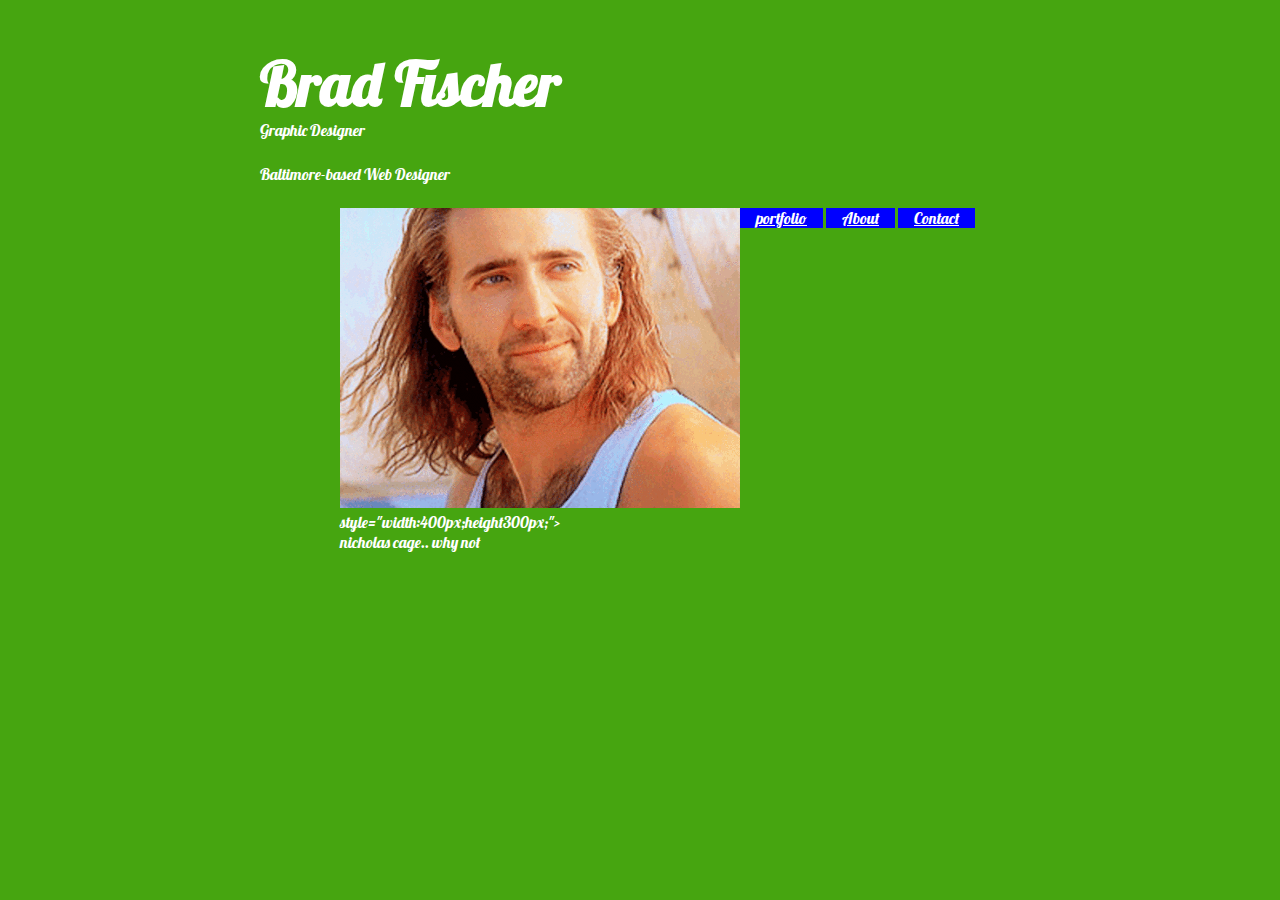
<file: index.html>
<!DOCTYPE html>
<html>
  <head>
    <title>Brad's Design for WWW Website</title>
    <link href='https://fonts.googleapis.com/css?family=Lobster' rel='stylesheet' type='text/css'>
    <link href="styles/site.css" rel="stylesheet">
  </head>

  <body>
    <div class="site-header">
      <h1 class="logo">Brad Fischer</h1>
      <p> Graphic Designer</p>
        <p>Baltimore-based Web Designer</p>
      <ul class="site-nav nav">

    <ul class=" site-nav nav">
      <li>
        <a href="portfolio/index.html">portfolio</a>
      </li>
      <li>
      <a href="about/index.html">About</a>
    </li>
    <li>
      <a href="contact/index.html">Contact</a>
  </li>

<div class="photo-header">
 <img src="../images/cage.gif" alt="Nicholas Cage winking"> style="width:400px;height300px;">
    <p> nicholas cage.. why not</p>

        </div>
      </body>
    </html>
</file>
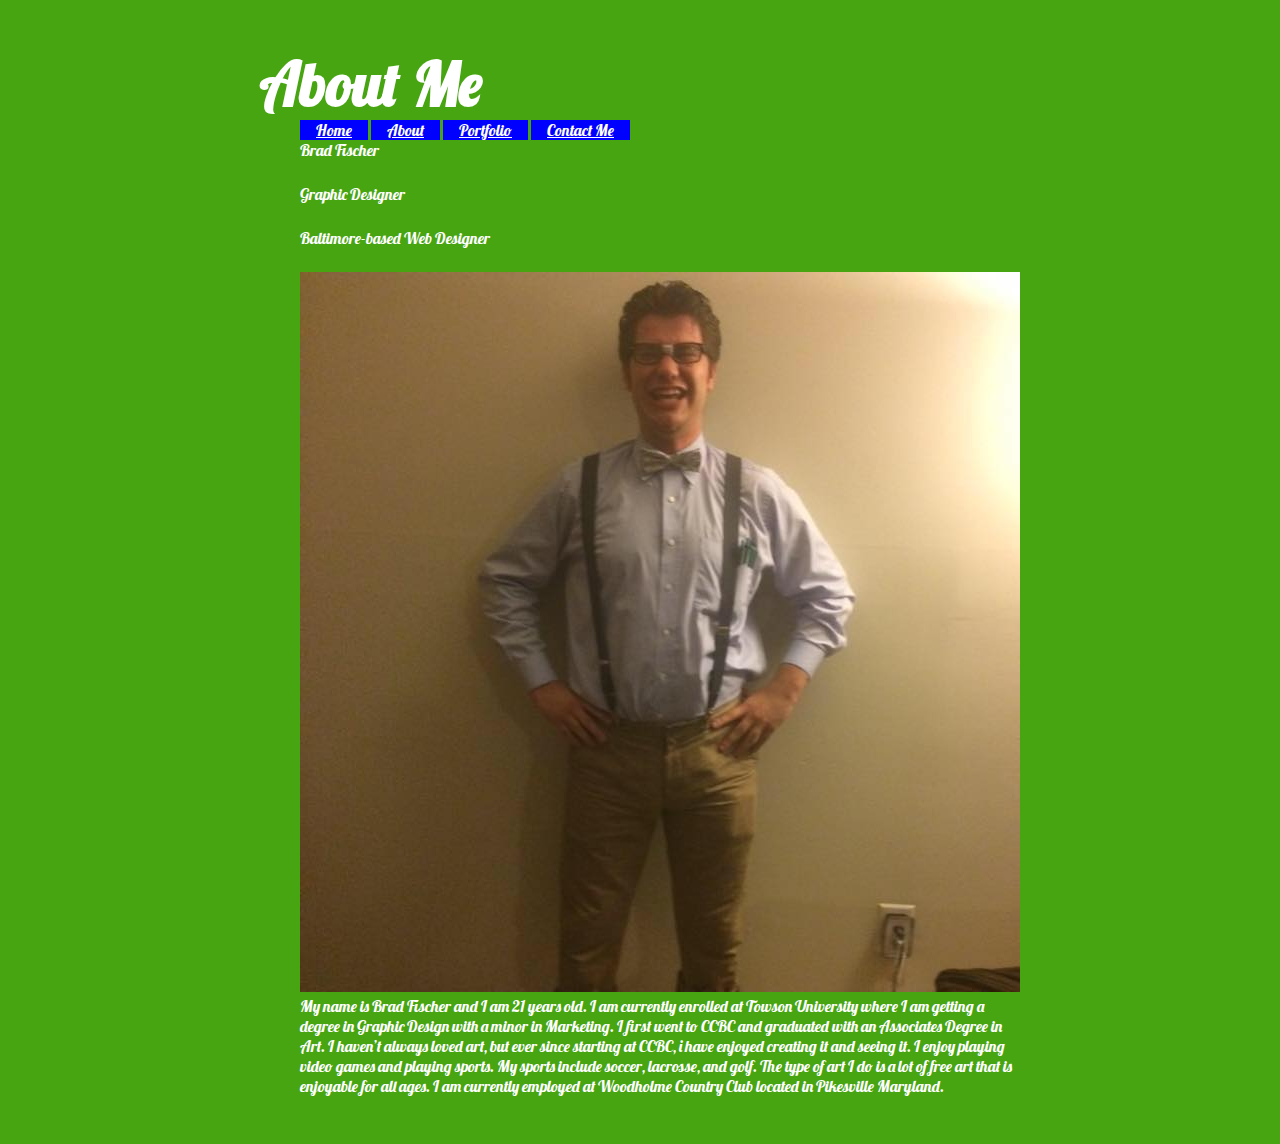
<file: about/index.html>
<!DOCTYPE html>
<html>
  <head>
    <title>Brad's Design for WWW Website</title>
    <link href='https://fonts.googleapis.com/css?family=Lobster' rel='stylesheet' type='text/css'>
<link href="../styles/site.css" rel="stylesheet">
  </head>

  <body>
    <h1>About Me</h1>
    <ul class=" site-nav nav">
      <li>
        <a href="../index.html">Home</a>
      </li>
      <li>
      <a href="../about/index.html">About</a>
    </li>
    <li>
        <a href="../portfolio/index.html">Portfolio</a>
    </li>
    <li>
    <a href="../contact/index.html">Contact Me</a>
  </li>

    <p>Brad Fischer</p>
    <p>Graphic Designer</p>
    <p> Baltimore-based Web Designer</p>

    <img src="../images/nerd.jpg" alt="Me">

    <p> My name is Brad Fischer and I am 21 years old.
    I am currently enrolled at Towson University
    where I am getting a degree in Graphic Design
    with a minor in Marketing. I first went to CCBC
    and graduated with an Associates Degree in Art.
    I haven’t always loved art, but ever since starting
    at CCBC, i have enjoyed creating it and seeing it.
    I enjoy playing video games and playing sports.
    My sports include soccer, lacrosse, and golf.
    The type of art I do is a lot of free art that is
    enjoyable for all ages. I am currently employed
    at Woodholme Country Club located in
    Pikesville Maryland.
    </p>





  </body>
</html>
</file>
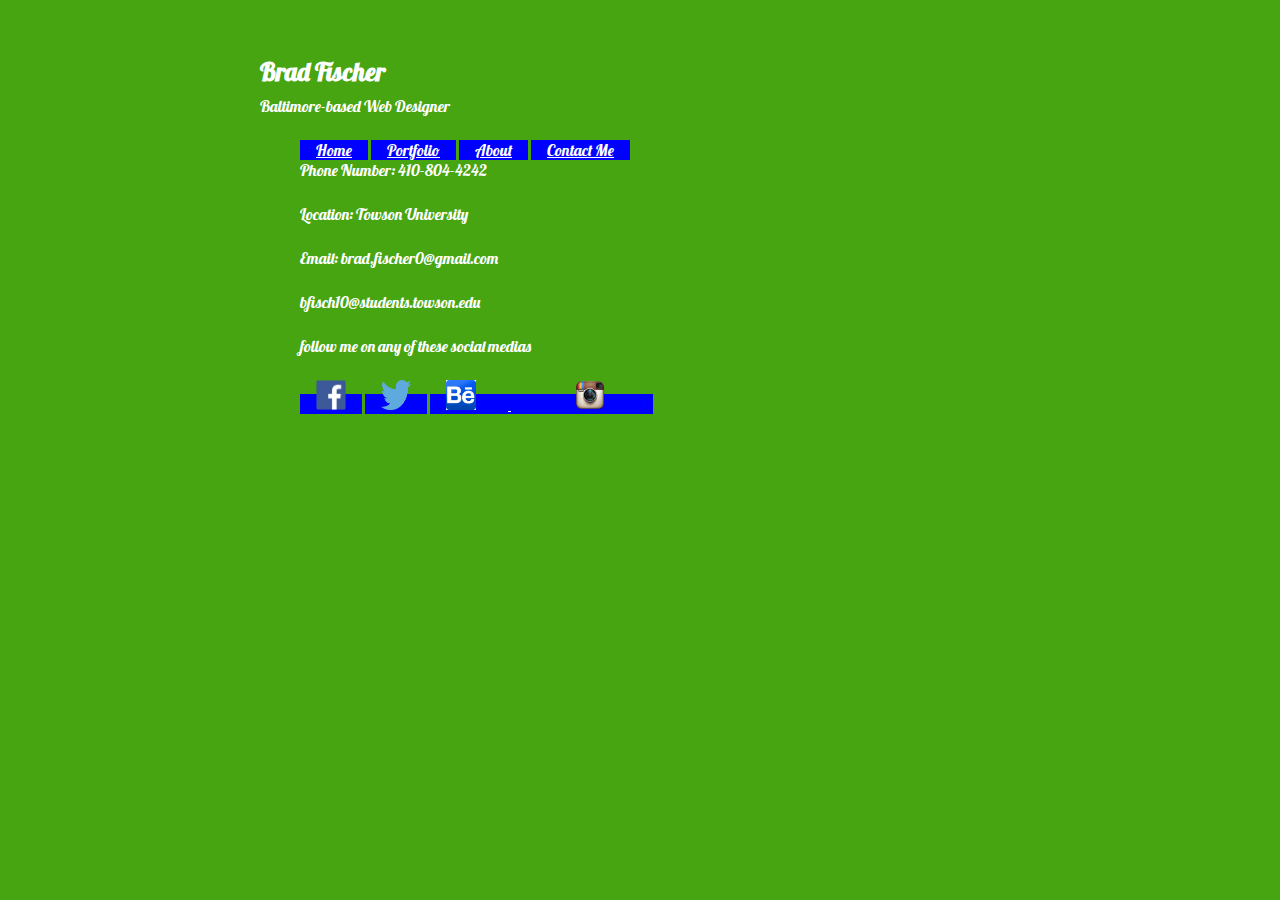
<file: contact/index.html>
<!DOCTYPE html>
<html>
  <head>
    <title>Brad's Design for WWW Website</title>
    <link href='https://fonts.googleapis.com/css?family=Lobster' rel='stylesheet' type='text/css'>
<link href="../styles/site.css" rel="stylesheet">
  </head>

  <body>
  <h3>Brad Fischer</h3>
  <p> Baltimore-based Web Designer</p>
  <ul class=" site-nav nav">
    <li>
      <a href="../index.html">Home</a>
    </li>
    <li>
      <a href="../portfolio/index.html">Portfolio</a>
    </li>
  <li>
    <a href="../about/index.html">About</a>
  </li>
  <li>
  <a href="../contact/index.html">Contact Me</a>
  </li>

  <p> Phone Number: 410-804-4242</p>
  <p> Location: Towson University</p>
  <p> Email: brad.fischer0@gmail.com</p>
  <p>bfisch10@students.towson.edu</p>
  <p> follow me on any of these social medias

    <li>
      <a href="https://www.facebook.com/brad.fischer.125">
  <img src="../images/facebook.jpg" alt="Facebook Homepage" width="30" height="30" border="0">
  </a>
  </p>
</li>

  <li>
    <a href="https://www.twitter.com">
<img src="../images/twitter.jpg" alt="Twitter Homepage" width="30" height="30" border="0">
</a>
</p>
      </li>

      <li>
    <a href="https://www.behance.net/BradFischer">
<img src="../images/behance.jpg" alt="Behance Homepage" width="30" height="30" border="0">
      </li>

      <li>
    <a href="https://www.instagram.com/thereal_sethrogen/">
<img src="../images/instagram.jpg" alt="Behance Homepage" width="30" height="30" border="0">
      </li>

    </body>
  </html>
</file>
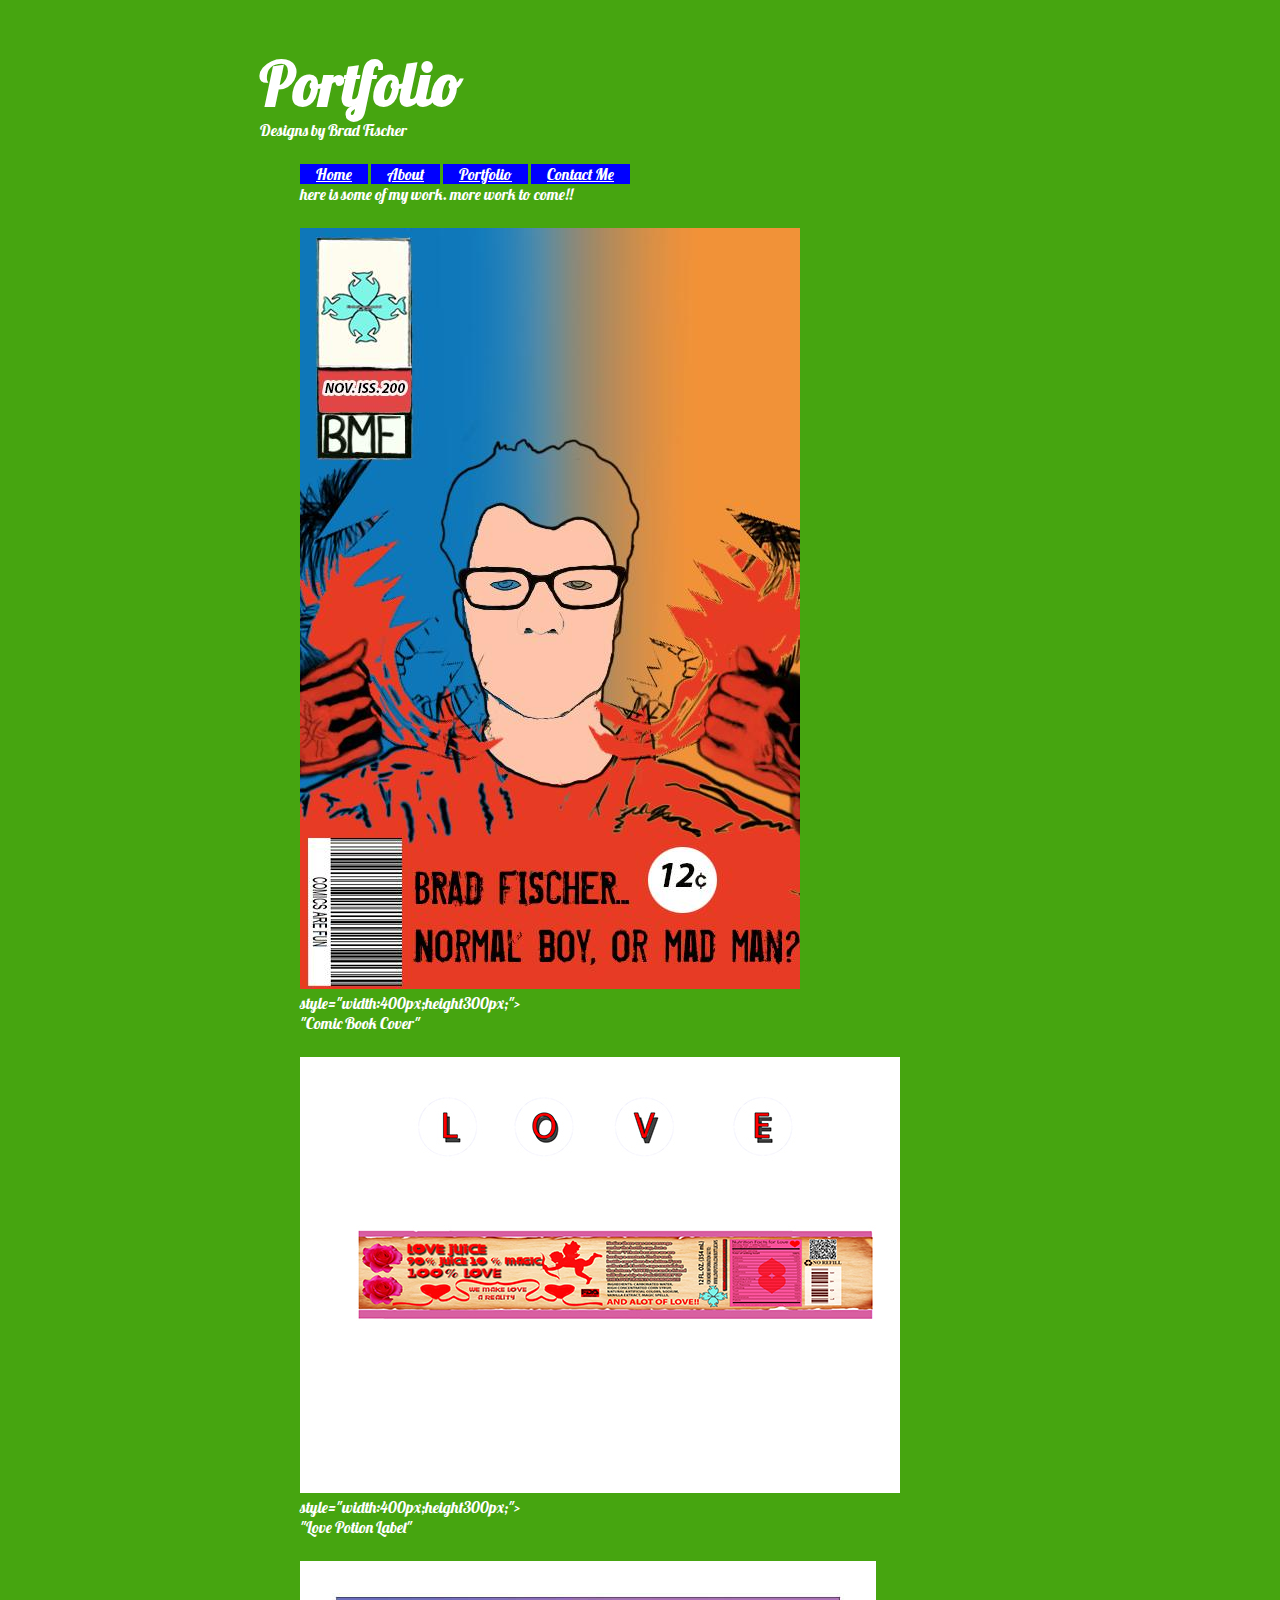
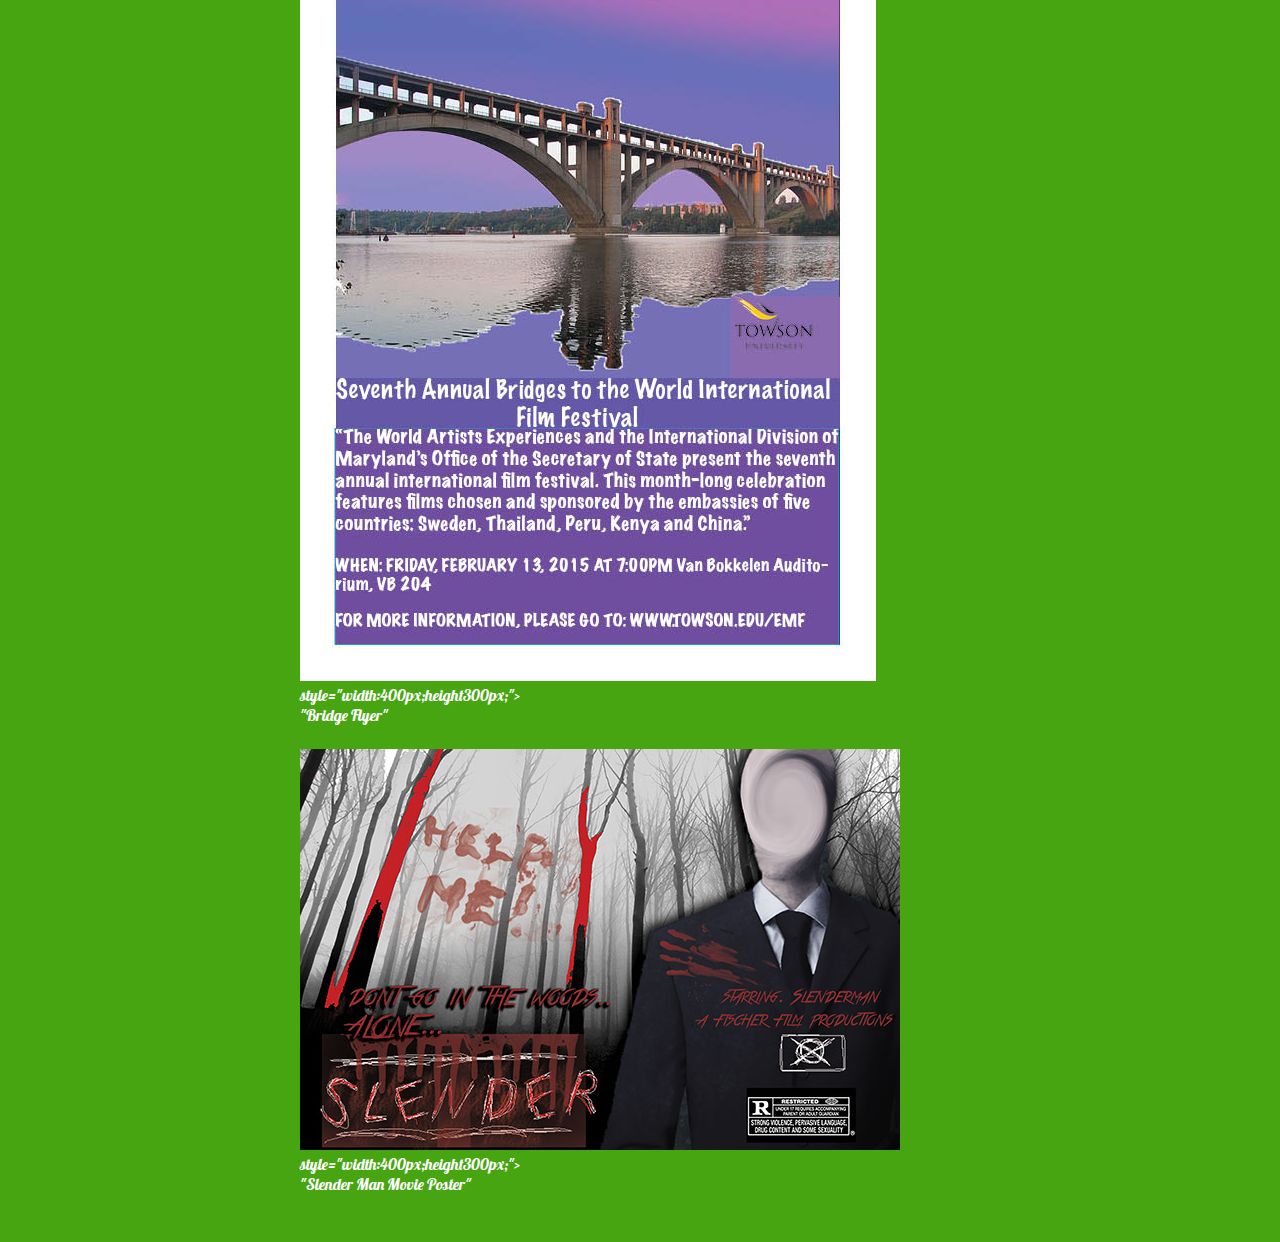
<file: portfolio/index.html>
<!DOCTYPE html>
<html>
  <head>
    <title>Brad's Design for WWW Website</title>
    <link href='https://fonts.googleapis.com/css?family=Lobster' rel='stylesheet' type='text/css'>
<link href="../styles/site.css" rel="stylesheet">
  </head>

  <body>
    <h1>Portfolio</h1>
    <p>Designs by Brad Fischer</p>

    <ul class=" site-nav nav">
      <li>
        <a href="../index.html">Home</a>
      </li>
      <li>
      <a href="../about/index.html">About</a>
    </li>
    <li>
        <a href="../portfolio/index.html">Portfolio</a>
    </li>
    <li>
    <a href="../contact/index.html">Contact Me</a>
  </li>

  <p> here is some of my work. more work to come!!</p>

    <img src="../images/Comic.jpg" alt="comic"> style="width:400px;height300px;">
    <p> "Comic Book Cover"</p>
    <img src="../images/Label Project.jpg" alt="love potion"> style="width:400px;height300px;">
    <p> "Love Potion Label"</p>
    <img src="../images/Bridge Project.jpg" alt="bridge flyer"> style="width:400px;height300px;">
    <p> "Bridge Flyer"</p>
    <img src="../images/Slender Project.jpg" alt="slender man movie poster"> style="width:400px;height300px;">
    <p> "Slender Man Movie Poster"</p>



  </body>
</html>
</file>
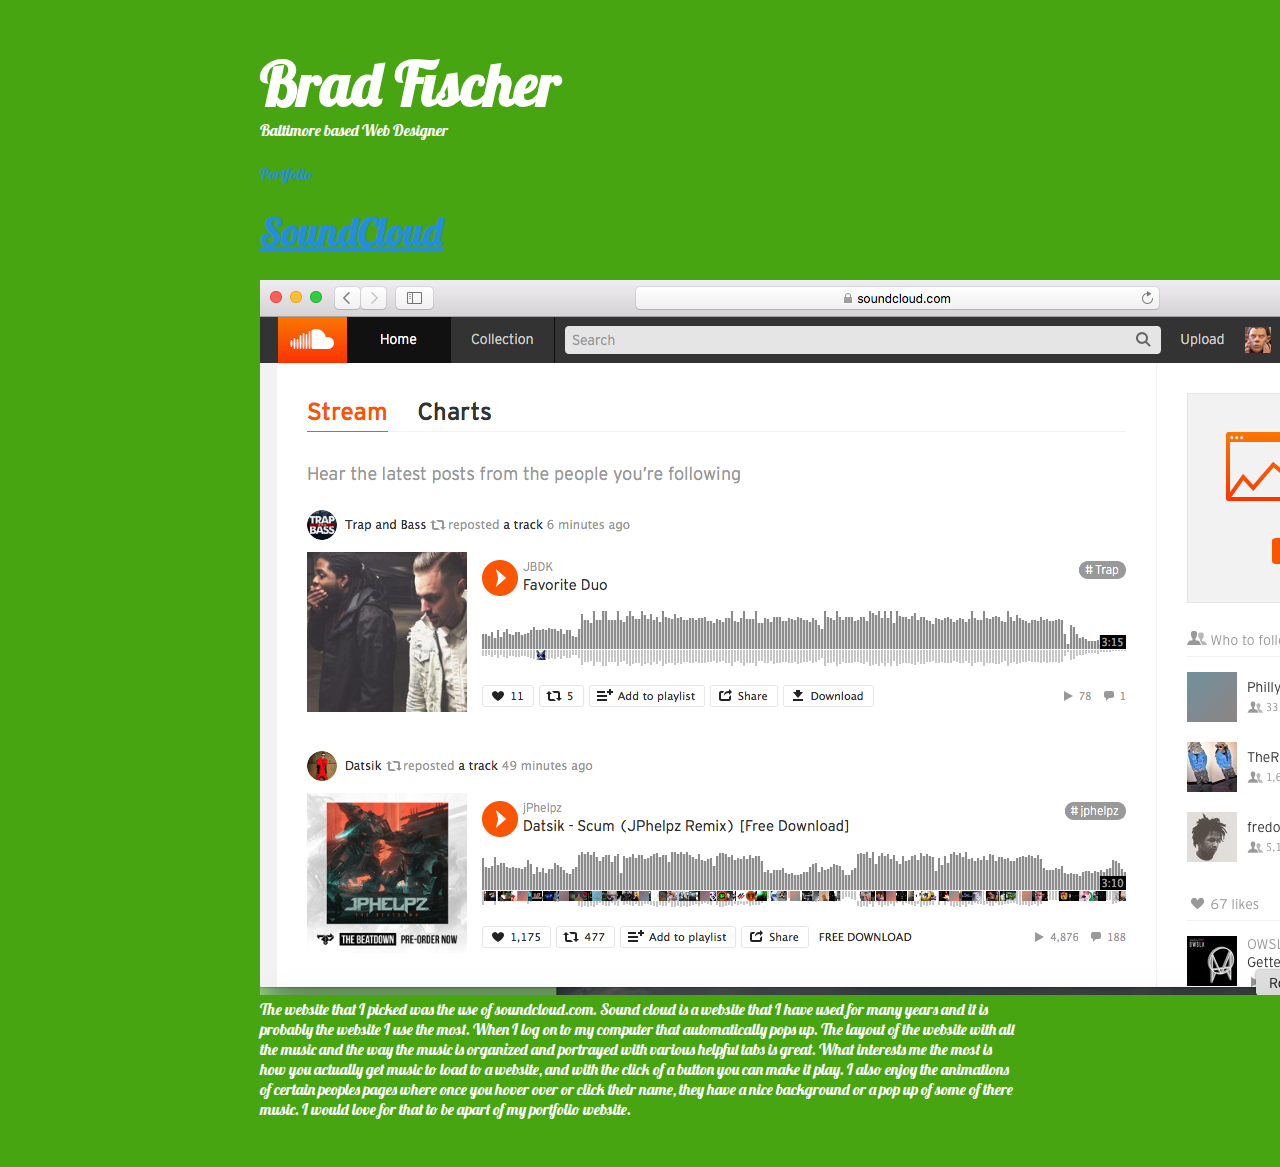
<file: sites/week-1.html>
<!DOCTYPE html>
<html>
  <head>
    <title>Brad's Design for WWW Website</title>
    <link href='https://fonts.googleapis.com/css?family=Lobster' rel='stylesheet' type='text/css'>
    <link href="../styles/site.css" rel="stylesheet">
  </head>

  <body>
    <h1>Brad Fischer</h1>
    <p>Baltimore based Web Designer</p>

    <a href="../portfolio/index.html">Portfolio</a>

    <h2><a href="https://soundcloud.com/stream">SoundCloud</a></h2>
    <img src="../images/sites/soundcloud.gif" alt="A screenshot from soundcloud">
    <p>The website that I picked was the use of soundcloud.com. Sound cloud is a website that I have used for many years and it is probably the website I use the most. When I log on to my computer that automatically pops up. The layout of the website with all the music and the way the music is organized and portrayed with various helpful tabs is great. What interests me the most is how you actually get music to load to a website, and with the click of a button you can make it play.  I also enjoy the animations of certain peoples pages where once you hover over or click their name, they have a nice background or a pop up of some of there music. I would love for that to be apart of my portfolio website.</p>
  </body>
</html>
</file>
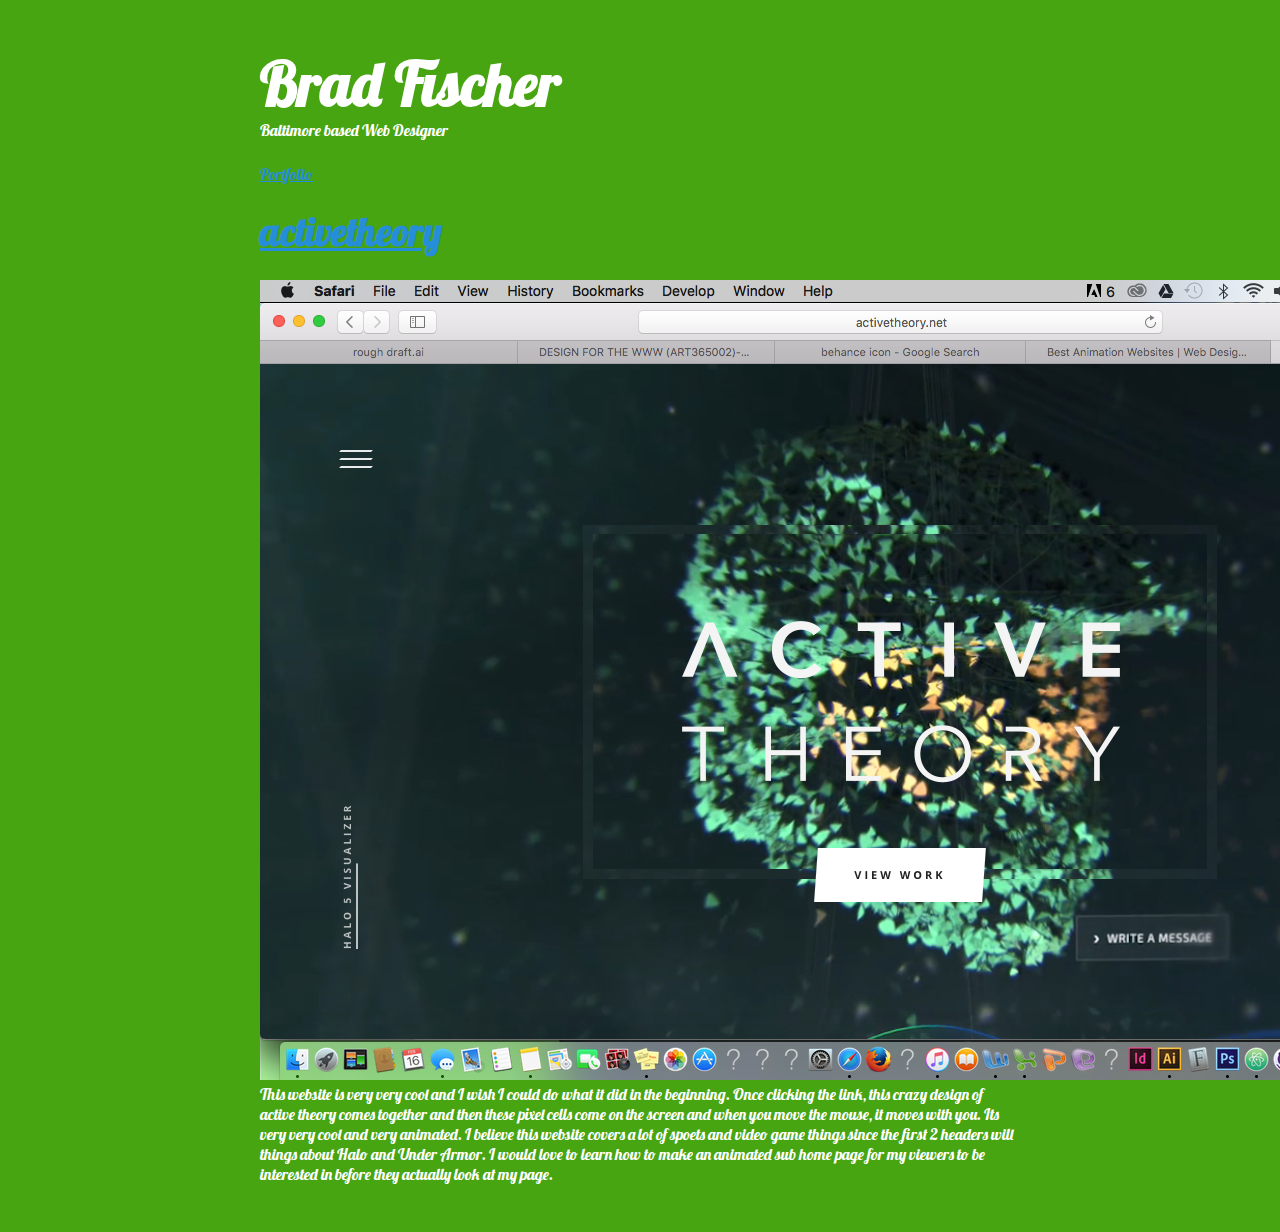
<file: sites/week-2.html>
<!DOCTYPE html>
<html>
  <head>
    <title>Brad's Design for WWW Website</title>
    <link href='https://fonts.googleapis.com/css?family=Lobster' rel='stylesheet' type='text/css'>
    <link href="../styles/site.css" rel="stylesheet">
  </head>

  <body>
    <h1>Brad Fischer</h1>
    <p>Baltimore based Web Designer</p>

    <a href="../portfolio/index.html">Portfolio</a>

    <h2><a href="http://.activetheory.net">activetheory</a></h2>
    <img src="../images/sites/activetheory.gif" alt="A screenshot from activetheory">
    <p>This website is very very cool and I wish I could do what it did in the beginning. Once clicking the link, this crazy design of active theory comes together and then these pixel cells come on the screen and when you move the mouse, it moves with you. Its very very cool and very animated. I believe this website covers a lot of spoets and video game things since the first 2 headers will things about Halo and Under Armor. I would love to learn how to make an animated sub home page for my viewers to be interested in before they actually look at my page.</p>
  </body>
</html>
</file>
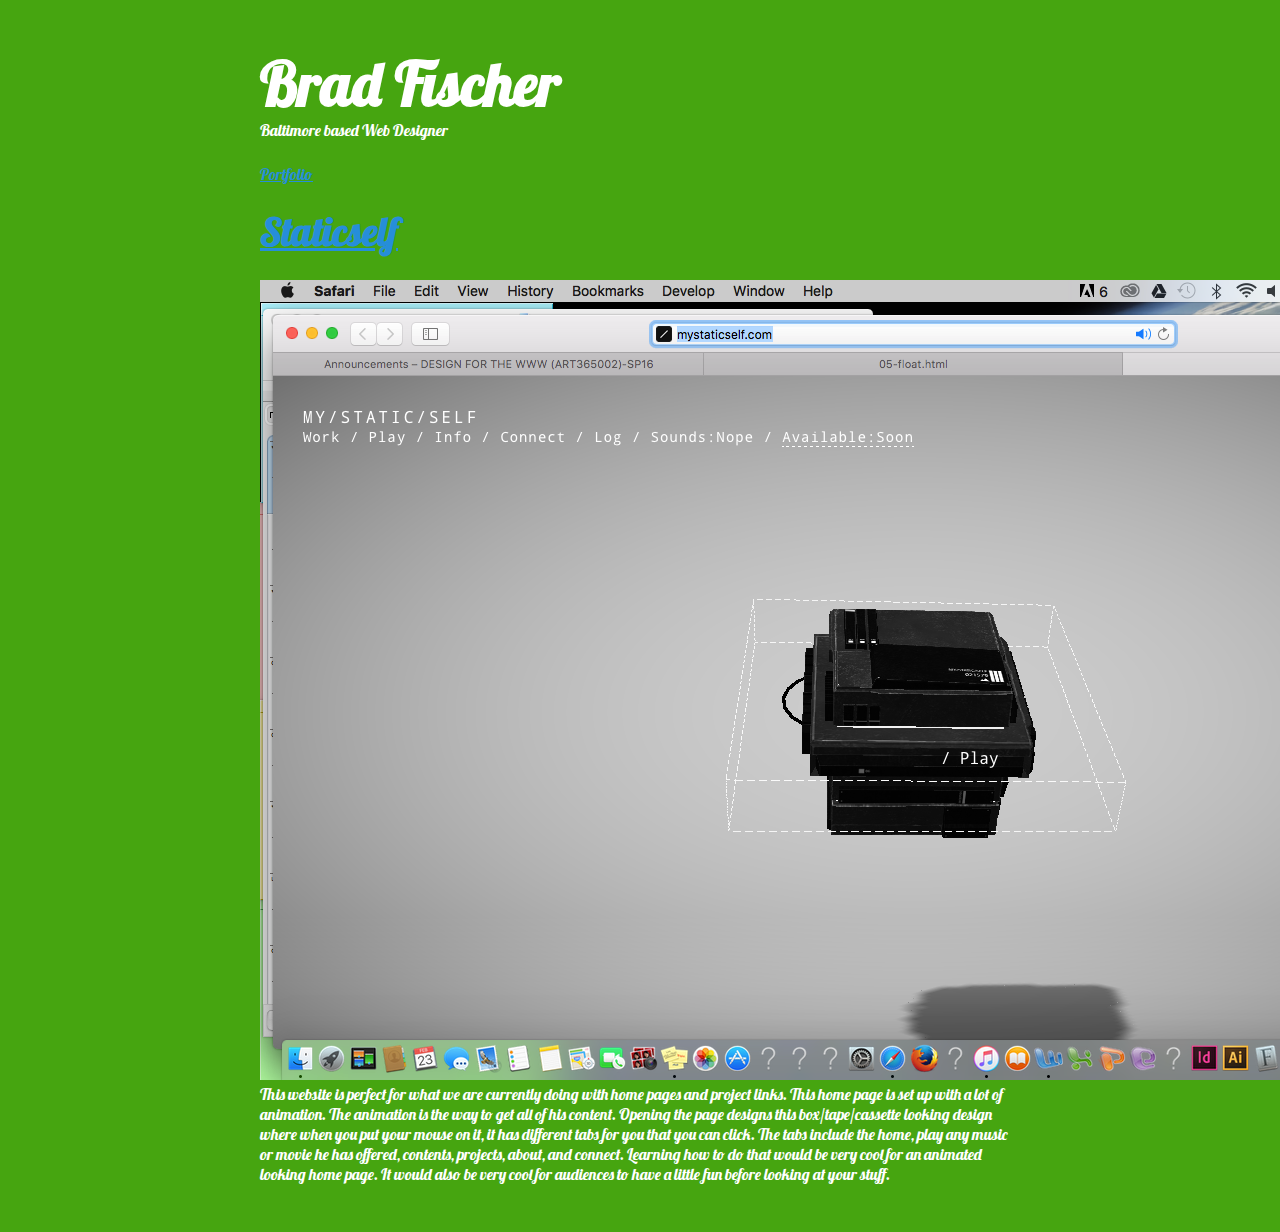
<file: sites/week-3.html>
<!DOCTYPE html>
<html>
  <head>
    <title>Brad's Design for WWW Website</title>
    <link href='https://fonts.googleapis.com/css?family=Lobster' rel='stylesheet' type='text/css'>
    <link href="../styles/site.css" rel="stylesheet">
  </head>

  <body>
    <h1>Brad Fischer</h1>
    <p>Baltimore based Web Designer</p>

    <a href="../portfolio/index.html">Portfolio</a>

    <h2><a href="http://mystaticself.com">Staticself</a></h2>
    <img src="../images/sites/Mystaticself.gif" alt="A screenshot from Mystaticself">
    <p>This website is perfect for what we are currently doing with home pages and project links. This home page is set up with a lot of animation. The animation is the way to get all of his content. Opening the page designs this box/tape/cassette looking design where when you put your mouse on it, it has different tabs for you that you can click. The tabs include the home, play any music or movie he has offered, contents, projects, about, and connect. Learning how to do that would be very cool for an animated looking home page. It would also be very cool for audiences to have a little fun before looking at your stuff.</p>
  </body>
</html>
</file>
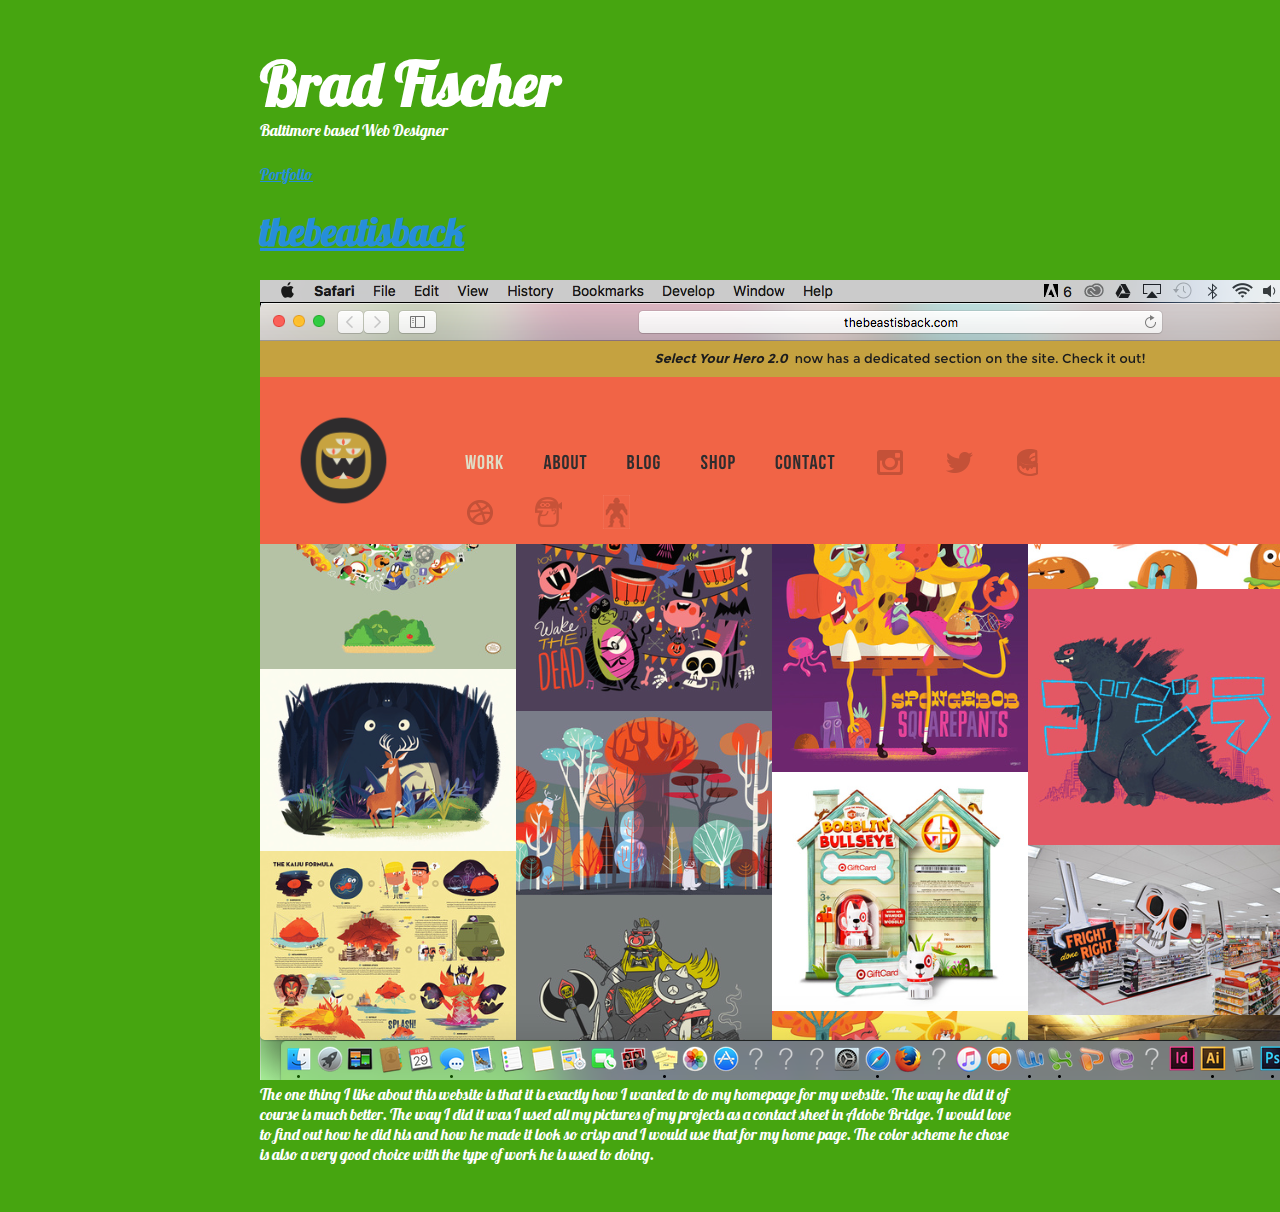
<file: sites/week-4.html>
<!DOCTYPE html>
<html>
  <head>
    <title>Brad's Design for WWW Website</title>
    <link href='https://fonts.googleapis.com/css?family=Lobster' rel='stylesheet' type='text/css'>
    <link href="../styles/site.css" rel="stylesheet">
  </head>

  <body>
    <h1>Brad Fischer</h1>
    <p>Baltimore based Web Designer</p>

    <a href="../portfolio/index.html">Portfolio</a>

    <h2><a href="http://thebeastisback.com">thebeatisback</a></h2>
    <img src="../images/sites/thebeatisback.gif" alt="A screenshot from thebeatisback">
    <p>The one thing I like about this website is that it is exactly how I wanted to do my homepage for my website. The way he did it of course is much better. The way I did it was I used all my pictures of my projects as a contact sheet in Adobe Bridge. I would love to find out how he did his and how he made it look so crisp and I would use that for my home page. The color scheme he chose is also a very good choice with the type of work he is used to doing.
    </p>
  </body>
</html>
</file>
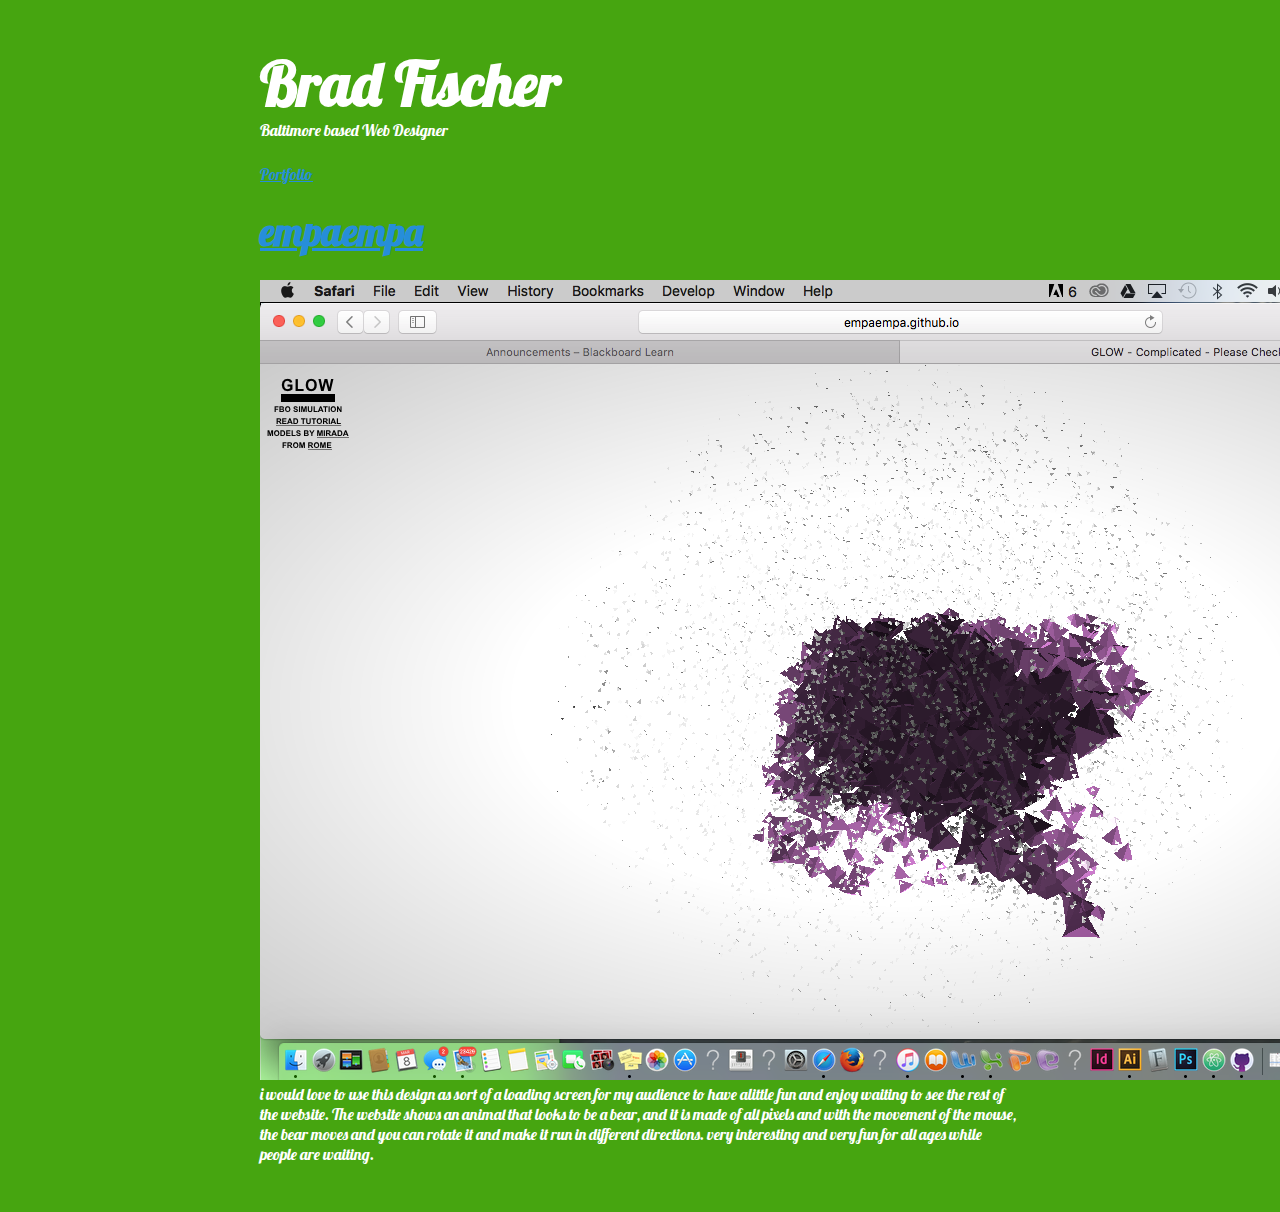
<file: sites/week-5.html>
<!DOCTYPE html>
<html>
  <head>
    <title>Brad's Design for WWW Website</title>
    <link href='https://fonts.googleapis.com/css?family=Lobster' rel='stylesheet' type='text/css'>
    <link href="../styles/site.css" rel="stylesheet">
  </head>

  <body>
    <h1>Brad Fischer</h1>
    <p>Baltimore based Web Designer</p>

    <a href="../portfolio/index.html">Portfolio</a>

    <h2><a href="http://empaempa.github.io/GLOW/examples/complicated/">empaempa</a></h2>
    <img src="../images/sites/glow.gif" alt="A screenshot from empaempa">
    <p>i would love to use this design as sort of a loading screen for my audience to have alittle fun and enjoy waiting to see the rest of the website. The website shows an animal that looks to be a bear, and it is made of all pixels and with the movement of the mouse, the bear moves and you can rotate it and make it run in different directions. very interesting and very fun for all ages while people are waiting.
  </body>
</html>
</file>
<file: styles/site.css>
body {
  font-family: Lobster, Helvetica, Arial, sans-serif;
  font-weight: 400px;
  font-style: normal;
  font-size: 16px;
  line-height: 20px;
  max-width: 760px;
  padding: 24px;
  margin: 0 auto;
  color: white;
  background: #46a510;
}

.portfolio-content {
  float: left;
  width: 500px;
}

.photo-header {
  float: left;
  width: 400px;
}



.site-nav a {
    padding-left: 1em;
    padding-right: 1em;
    color: white;
    background-color: blue
  }

  .site-nav a:hover
  .site-nav a: focus {
    background-color:yellow;
  }

  @media (min-width:37.5em) {

    .site-nav {
      width: 100%
      background-color:blue;
    }

    .site-nav li {
      display: inline-block;
    }

  }

.masked {
  background: linear-gradient( 135deg, red, yellow, blue );
  background: -webkit-linear-gradient( red, yellow 60%, blue );
}

h1 {
  font-family: inherit;
  font-weight: 600;
  font-style: inherit;
  font-size: 60px;
  line-height: 72px;
  margin-top: 24px;
  margin-bottom: 0px;
}
h2 {
  font-family: inherit;
  font-weight: 600;
  font-style: inherit;
  font-size: 39px;
  line-height: 48px;
  margin-top: 24px;
  margin-bottom: 24px;
  color: red
}
h3 {
  font-family: inherit;
  font-weight: 600;
  font-style: inherit;
  font-size: 25px;
  line-height: 48px;
  margin-top: 24px;
  margin-bottom: 0px;
}
h4 {
  font-family: inherit;
  font-weight: 600;
  font-style: inherit;
  font-size: 16px;
  line-height: 24px;
  margin-top: 24px;
  margin-bottom: 0px;
}
h5 {
  font-family: inherit;
  font-weight: 400;
  font-style: italic;
  font-size: 16px;
  line-height: 24px;
  margin-top: 24px;
  margin-bottom: 0px;
}
p, ul, ol, pre, table, blockquote {
  margin-top: 0px;
  margin-bottom: 24px;
}
ul ul, ol ol, ul ol, ol ul {
  margin-top: 0;
  margin-bottom: 0;
}
hr {
  border: 1px solid;
  margin: -1px 0;
}
b, strong, em, small, code {
  line-height: 1;
}
sup {
  line-height: 0;
  position: relative;
  vertical-align: baseline;
  top: -0.5em;
}
sub {
  bottom: -0.25em;
}
a {
  color: #268ED9;
}
.gridlover-grid {
  background-image: linear-gradient(to bottom, hsla(200, 100%, 50%, .3) 1px, transparent 1px);
  background-position: left -1px;
  background-repeat: repeat;
  background-size: 24px 24px;
}
.gridlover-grid body {
  box-shadow: 1px 0px 0px hsla(200, 100%, 50%, .3), -1px 0px 0px hsla(200, 100%, 50%, .3);
}
</file>
